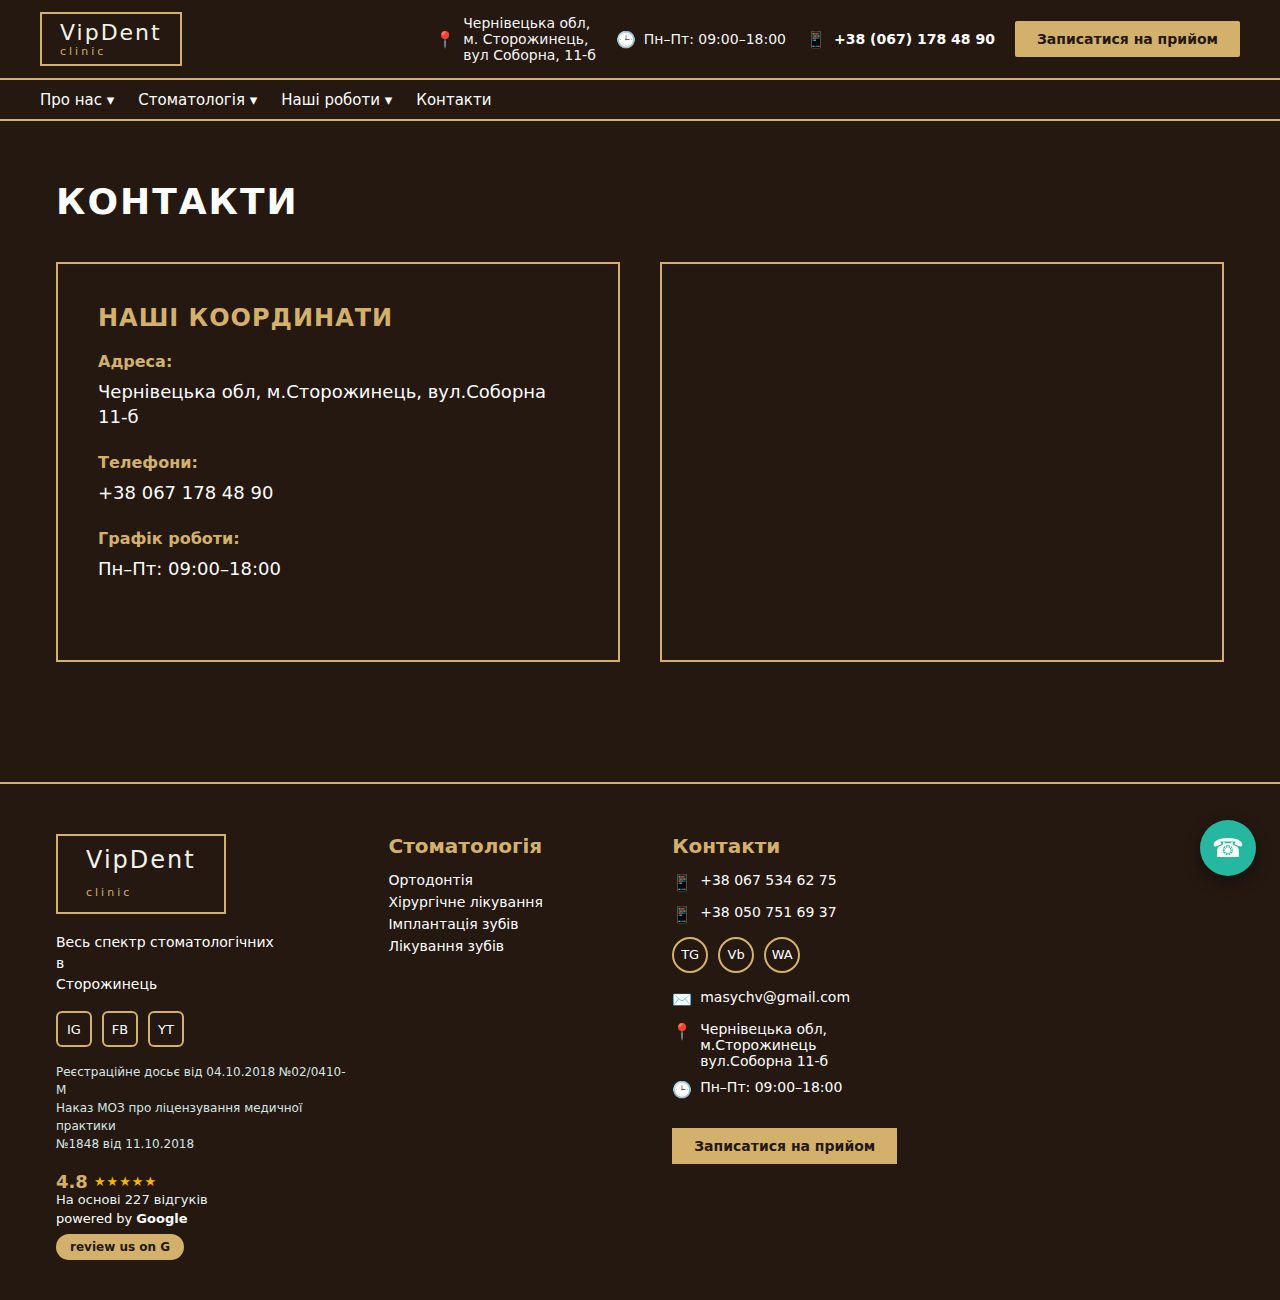
<file: contacts.html>
<!DOCTYPE html>
<html lang="uk">
<head>
    <meta charset="UTF-8">
    <title>Контакти | VipDent</title>
    <meta name="viewport" content="width=device-width, initial-scale=1">
    <link rel="stylesheet" href="styles.css">
</head>
<body>

<header class="site-header">
    <!-- Верхняя полоска -->
    <div class="top-bar">
        <div class="container top-bar-inner">
            <div class="logo">
                <span class="logo-box">VipDent<br><span class="logo-sub">clinic</span></span>
            </div>

            <div class="top-info">
                <div class="top-item">
                    <span class="icon">📍</span>
                    <div class="top-text">
                        <div>Чернівецька обл,</div>
                        <div>м. Сторожинець,</div>
                        <div>вул Соборна, 11-б</div>
                    </div>
                </div>

                <div class="top-item">
                    <span class="icon">🕒</span>
                    <div class="top-text">
                        <div>Пн–Пт: 09:00–18:00</div>
                    </div>
                </div>

                <div class="top-item phone-item">
                    <span class="icon">📱</span>
                    <a href="tel:+380671784890" class="phone">
                        +38 (067) 178 48 90
                    </a>
                </div>

                <div class="top-item">
                    <a href="#" class="btn-primary">Записатися на прийом</a>
                </div>
            </div>
        </div>
    </div>

    <!-- Нижнее меню -->
    <nav class="main-nav">
        <div class="container nav-inner">
            <ul class="nav-menu">
                <li><a href="#about-us">Про нас ▾</a></li>
                <li><a href="#dentistry">Стоматологія ▾</a></li>
                <li><a href="#our-works">Наші роботи ▾</a></li>
                <li><a href="contacts.html">Контакти</a></li>
            </ul>
        </div>
    </nav>
</header>

<main>
    <section class="contacts-page-section">
        <div class="container">
            <h1 class="section-title" style="padding: 60px 0 40px;">Контакти</h1>
            
            <div class="contacts-grid">
                <div class="contacts-info-block">
                    <h2>Наші координати</h2>
                    
                    <div class="contacts-info-item">
                        <h3 class="contacts-info-label">Адреса:</h3>
                        <p class="contacts-info-value">Чернівецька обл, м.Сторожинець, вул.Соборна 11-б</p>
                    </div>

                    <div class="contacts-info-item">
                        <h3 class="contacts-info-label">Телефони:</h3>
                        <p class="contacts-info-value">
                            <a href="tel:+380671784890">+38 067 178 48 90</a>
                        </p>
                    </div>

                    <div class="contacts-info-item">
                        <h3 class="contacts-info-label">Графік роботи:</h3>
                        <p class="contacts-info-value">
                            Пн–Пт: 09:00–18:00<br>
                        </p>
                    </div>
                </div>

                <div class="contacts-map">
                    <div class="contacts-map-placeholder">
                        <iframe
                                src="https://www.google.com/maps/embed?pb=!1m18!1m12!1m3!1d2661.205958548975!2d25.719220777305026!3d48.1641116712465!2m3!1f0!2f0!3f0!3m2!1i1024!2i768!4f13.1!3m3!1m2!1s0x47341bcbc1490029%3A0x64fc28e37f9da72f!2sSoborna%20St%2C%2011%D0%B1%2C%20Storozhynets&#39;%2C%20Chernivets&#39;ka%20oblast%2C%2059000!5e0!3m2!1sen!2sua!4v1772539188251!5m2!1sen!2sua"
                                width="100%"
                                height="100%"
                                style="border:0; border-radius: 12px;"
                                allowfullscreen=""
                                loading="lazy"
                                referrerpolicy="no-referrer-when-downgrade">
                        </iframe>
                    </div>
                </div>
            </div>
        </div>
    </section>
</main>

<!-- ФУТЕР -->
<footer class="site-footer">
    <div class="container footer-inner">

        <!-- Колонка бренда -->
        <div class="footer-col footer-col-brand">
            <div class="footer-logo-box">
                VipDent<br><span class="logo-sub">clinic</span>
            </div>

            <p class="footer-text-main">
                Весь спектр стоматологічних<br>
                в<br>
                Сторожинець
            </p>

            <div class="footer-socials">
                <a href="#" class="footer-social-icon">IG</a>
                <a href="#" class="footer-social-icon">FB</a>
                <a href="#" class="footer-social-icon">YT</a>
            </div>

            <p class="footer-small-text">
                Реєстраційне досьє від 04.10.2018 №02/0410-М<br>
                Наказ МОЗ про ліцензування медичної практики<br>
                №1848 від 11.10.2018
            </p>

            <div class="footer-rating">
                <div class="footer-rating-line">
                    <span class="footer-rating-score">4.8</span>
                    <span class="footer-stars">★★★★★</span>
                </div>
                <div class="footer-rating-sub">На основі 227 відгуків</div>
                <div class="footer-rating-powered">powered by <span class="google-text">Google</span></div>
                <a href="#" class="footer-rating-btn">review us on G</a>
            </div>
        </div>

        <!-- Колонка "Стоматологія" -->
        <div class="footer-col">
            <h3 class="footer-title">Стоматологія</h3>
            <ul class="footer-list">
                <li><a href="orthodontics.html" style="color: inherit; text-decoration: none;">Ортодонтія</a></li>
                <li><a href="surgery.html" style="color: inherit; text-decoration: none;">Хірургічне лікування</a></li>
                <li><a href="implantation.html" style="color: inherit; text-decoration: none;">Імплантація зубів</a></li>
                <li><a href="treatment.html" style="color: inherit; text-decoration: none;">Лікування зубів</a></li>
            </ul>
        </div>

        <!-- Колонка "Контакти" -->
        <div class="footer-col footer-col-contacts">
            <h3 class="footer-title">Контакти</h3>

            <div class="footer-contact-item">
                <span class="footer-contact-icon">📱</span>
                <span>+38 067 534 62 75</span>
            </div>
            <div class="footer-contact-item">
                <span class="footer-contact-icon">📱</span>
                <span>+38 050 751 69 37</span>
            </div>

            <div class="footer-contact-messengers">
                <a href="#" class="footer-messenger">TG</a>
                <a href="#" class="footer-messenger">Vb</a>
                <a href="#" class="footer-messenger">WA</a>
            </div>

            <div class="footer-contact-item">
                <span class="footer-contact-icon">✉️</span>
                <span>masychv@gmail.com</span>
            </div>

            <div class="footer-contact-item">
                <span class="footer-contact-icon">📍</span>
                <span>Чернівецька обл, м.Сторожинець <br>вул.Соборна 11-б</span>
            </div>

            <div class="footer-contact-item">
                <span class="footer-contact-icon">🕒</span>
                <span>
                    Пн–Пт: 09:00–18:00<br>
                </span>
            </div>

            <a href="#" class="btn-footer-appointment">
                Записатися на прийом
            </a>
        </div>

    </div>

    <a href="tel:+380671304827" class="floating-call" aria-label="Зателефонувати">
        ☎
    </a>
</footer>

<!-- Модальне вікно для запису -->
<div id="appointment-modal" class="modal">
    <div class="modal-content">
        <span class="close-button">&times;</span>
        <h2 class="modal-title">Записатися на прийом</h2>
        <form class="appointment-form">
            <div class="form-group">
                <label for="name">Ваше ім'я</label>
                <input type="text" id="name" name="name" placeholder="Введіть ваше ім'я" required>
            </div>
            <div class="form-group">
                <label for="phone">Номер телефону</label>
                <input type="tel" id="phone" name="phone" placeholder="+38 (0__) ___ __ __" required>
            </div>
            <div class="form-group">
                <label for="service">Послуга</label>
                <select id="service" name="service">
                    <option value="consultation">Консультація</option>
                    <option value="orthodontics">Ортодонтія</option>
                    <option value="surgery">Хірургічне лікування</option>
                    <option value="implantation">Імплантація</option>
                    <option value="treatment">Лікування зубів</option>
                </select>
            </div>
            <div class="form-group">
                <label for="message">Повідомлення (необов'язково)</label>
                <textarea id="message" name="message" rows="3" placeholder="Ваші побажання або симптоми"></textarea>
            </div>
            <button type="submit" class="btn-primary submit-btn">Відправити запит</button>
        </form>
    </div>
</div>

<script>
    document.addEventListener('DOMContentLoaded', function() {
        const modal = document.getElementById('appointment-modal');
        const closeBtn = document.querySelector('.close-button');
        const appointmentBtns = document.querySelectorAll('.btn-primary, .btn-secondary, .btn-footer-appointment');

        appointmentBtns.forEach(btn => {
            if (btn.innerText.toLowerCase().includes('записатися') || btn.classList.contains('doctor-btn')) {
                btn.addEventListener('click', function(e) {
                    e.preventDefault();
                    modal.style.display = 'block';
                    document.body.style.overflow = 'hidden'; // Заборонити прокрутку фону
                });
            }
        });

        closeBtn.addEventListener('click', function() {
            modal.style.display = 'none';
            document.body.style.overflow = 'auto';
        });

        window.addEventListener('click', function(e) {
            if (e.target === modal) {
                modal.style.display = 'none';
                document.body.style.overflow = 'auto';
            }
        });
    });
</script>

</body>
</html>
</file>
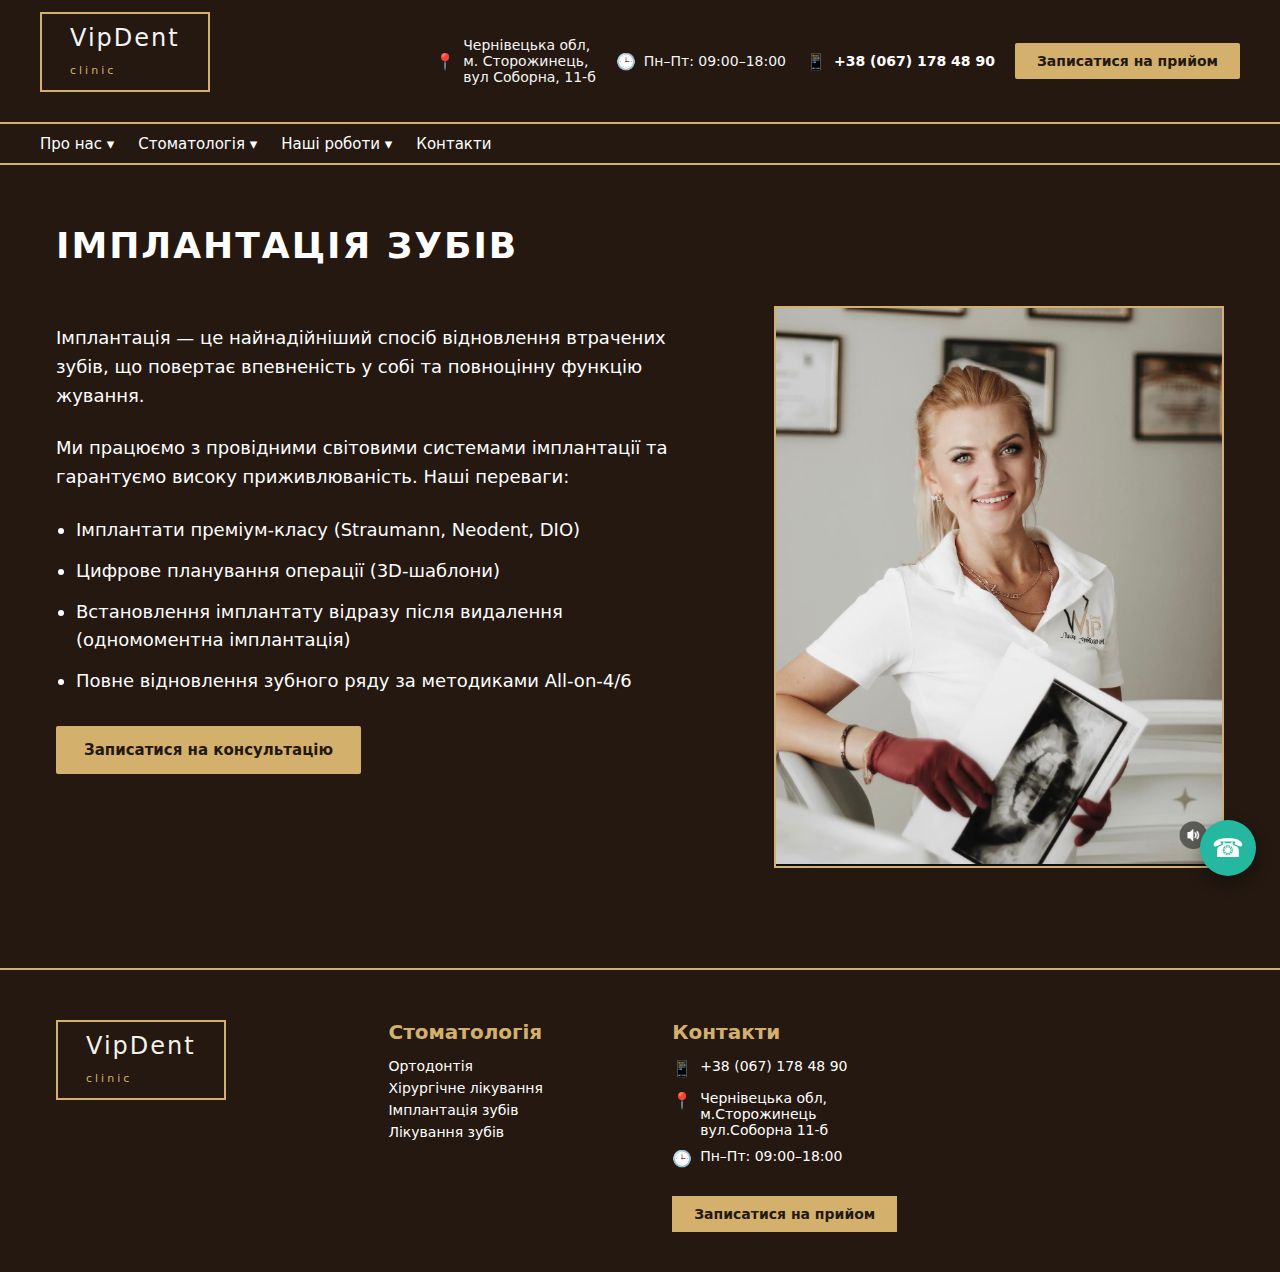
<file: implantation.html>
<!DOCTYPE html>
<html lang="uk">
<head>
    <meta charset="UTF-8">
    <title>Імплантація зубів - VipDent</title>
    <meta name="viewport" content="width=device-width, initial-scale=1">
    <link rel="stylesheet" href="styles.css">
</head>
<body>

<div id="header-placeholder"></div>
<main>
    <section class="service-detail-section">
        <div class="container">
            <h1 class="section-title">Імплантація зубів</h1>
            <div class="service-detail-content">
                <div class="service-detail-text">
                    <p>Імплантація — це найнадійніший спосіб відновлення втрачених зубів, що повертає впевненість у собі та повноцінну функцію жування.</p>
                    <p>Ми працюємо з провідними світовими системами імплантації та гарантуємо високу приживлюваність. Наші переваги:</p>
                    <ul>
                        <li>Імплантати преміум-класу (Straumann, Neodent, DIO)</li>
                        <li>Цифрове планування операції (3D-шаблони)</li>
                        <li>Встановлення імплантату відразу після видалення (одномоментна імплантація)</li>
                        <li>Повне відновлення зубного ряду за методиками All-on-4/6</li>
                    </ul>
                    <a href="#" class="btn-secondary">Записатися на консультацію</a>
                </div>
                <div class="service-detail-image">
                    <img src="images/IMG_0556.jpg" alt="Імплантація зубів">
                </div>
            </div>
        </div>
    </section>
</main>
<div id="footer-placeholder"></div>

<script src="components.js"></script>
</body>
</html>
</file>
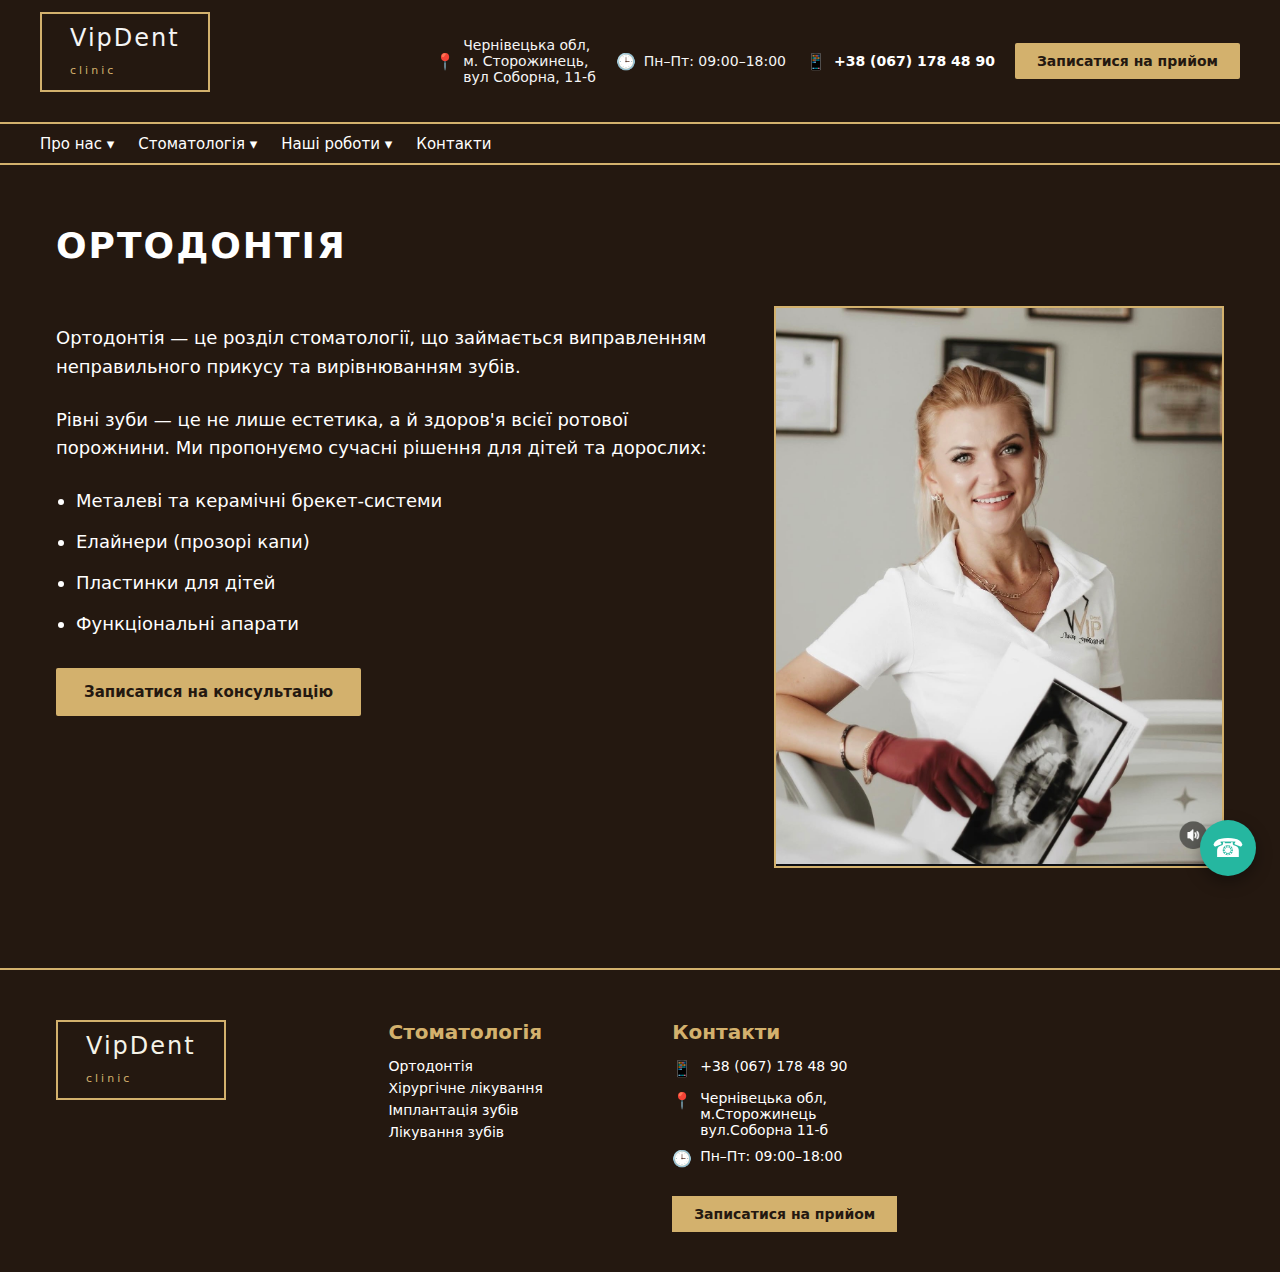
<file: orthodontics.html>
<!DOCTYPE html>
<html lang="uk">
<head>
    <meta charset="UTF-8">
    <title>Ортодонтія - VipDent</title>
    <meta name="viewport" content="width=device-width, initial-scale=1">
    <link rel="stylesheet" href="styles.css">
</head>
<body>

<div id="header-placeholder"></div>

<main>
    <section class="service-detail-section">
        <div class="container">
            <h1 class="section-title">Ортодонтія</h1>
            <div class="service-detail-content">
                <div class="service-detail-text">
                    <p>Ортодонтія — це розділ стоматології, що займається виправленням неправильного прикусу та вирівнюванням зубів.</p>
                    <p>Рівні зуби — це не лише естетика, а й здоров'я всієї ротової порожнини. Ми пропонуємо сучасні рішення для дітей та дорослих:</p>
                    <ul>
                        <li>Металеві та керамічні брекет-системи</li>
                        <li>Елайнери (прозорі капи)</li>
                        <li>Пластинки для дітей</li>
                        <li>Функціональні апарати</li>
                    </ul>
                    <a href="#" class="btn-secondary">Записатися на консультацію</a>
                </div>
                <div class="service-detail-image">
                    <img src="images/IMG_0556.jpg" alt="Ортодонтія">
                </div>
            </div>
        </div>
    </section>
</main>

<div id="footer-placeholder"></div>

<script src="components.js"></script>
</body>
</html>
</file>
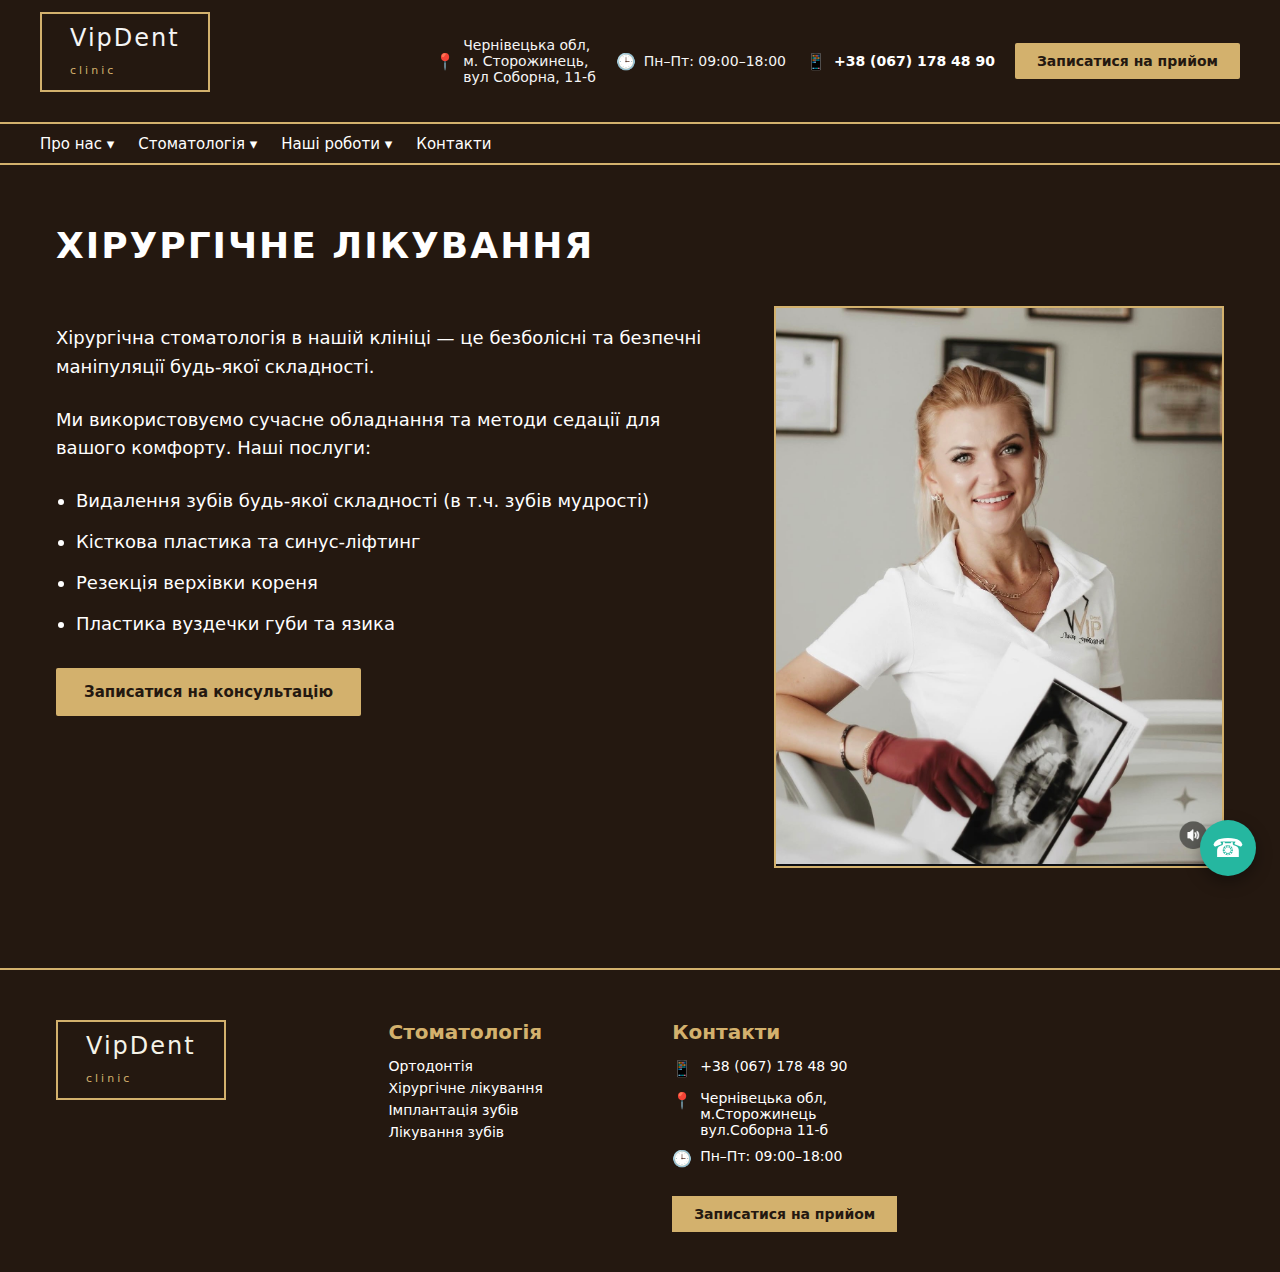
<file: surgery.html>
<!DOCTYPE html>
<html lang="uk">
<head>
    <meta charset="UTF-8">
    <title>Хірургічне лікування - VipDent</title>
    <meta name="viewport" content="width=device-width, initial-scale=1">
    <link rel="stylesheet" href="styles.css">
</head>
<body>

<div id="header-placeholder"></div>

<main>
    <section class="service-detail-section">
        <div class="container">
            <h1 class="section-title">Хірургічне лікування</h1>
            <div class="service-detail-content">
                <div class="service-detail-text">
                    <p>Хірургічна стоматологія в нашій клініці — це безболісні та безпечні маніпуляції будь-якої складності.</p>
                    <p>Ми використовуємо сучасне обладнання та методи седації для вашого комфорту. Наші послуги:</p>
                    <ul>
                        <li>Видалення зубів будь-якої складності (в т.ч. зубів мудрості)</li>
                        <li>Кісткова пластика та синус-ліфтинг</li>
                        <li>Резекція верхівки кореня</li>
                        <li>Пластика вуздечки губи та язика</li>
                    </ul>
                    <a href="#" class="btn-secondary">Записатися на консультацію</a>
                </div>
                <div class="service-detail-image">
                    <img src="images/IMG_0556.jpg" alt="Хірургічне лікування">
                </div>
            </div>
        </div>
    </section>
</main>

<div id="footer-placeholder"></div>

<script src="components.js"></script>
</body>
</html>
</file>
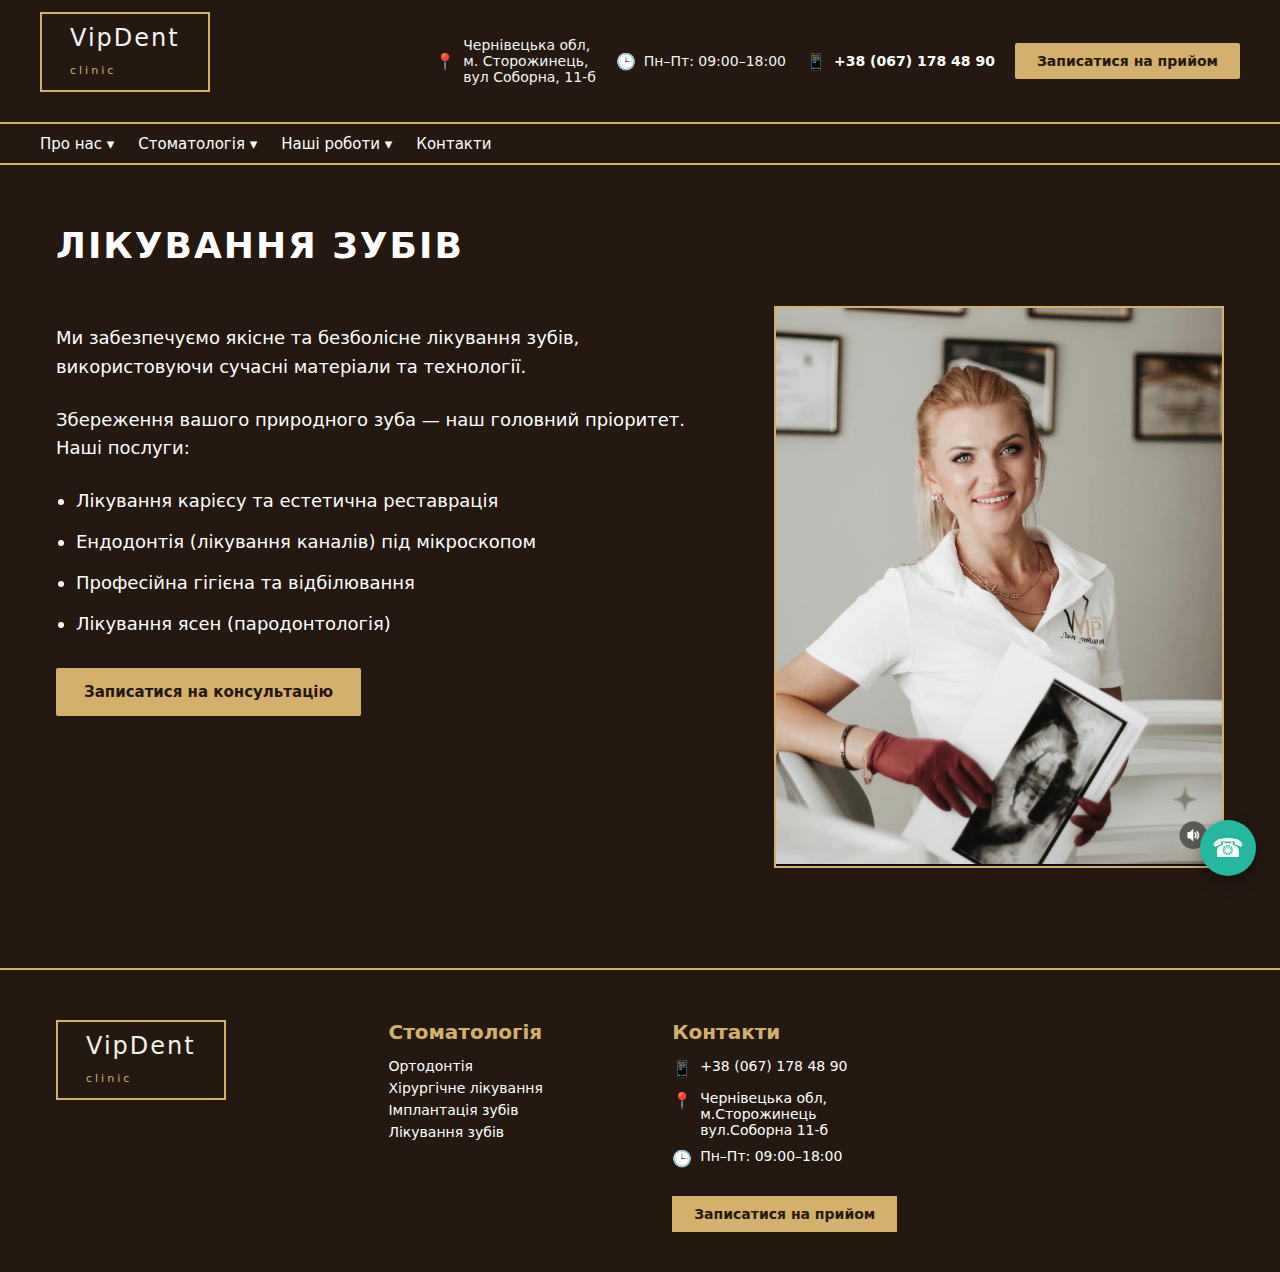
<file: treatment.html>
<!DOCTYPE html>
<html lang="uk">
<head>
    <meta charset="UTF-8">
    <title>Лікування зубів - VipDent</title>
    <meta name="viewport" content="width=device-width, initial-scale=1">
    <link rel="stylesheet" href="styles.css">
</head>
<body>

<div id="header-placeholder"></div>

<main>
    <section class="service-detail-section">
        <div class="container">
            <h1 class="section-title">Лікування зубів</h1>
            <div class="service-detail-content">
                <div class="service-detail-text">
                    <p>Ми забезпечуємо якісне та безболісне лікування зубів, використовуючи сучасні матеріали та технології.</p>
                    <p>Збереження вашого природного зуба — наш головний пріоритет. Наші послуги:</p>
                    <ul>
                        <li>Лікування карієсу та естетична реставрація</li>
                        <li>Ендодонтія (лікування каналів) під мікроскопом</li>
                        <li>Професійна гігієна та відбілювання</li>
                        <li>Лікування ясен (пародонтологія)</li>
                    </ul>
                    <a href="#" class="btn-secondary">Записатися на консультацію</a>
                </div>
                <div class="service-detail-image">
                    <img src="images/IMG_0556.jpg" alt="Лікування зубів">
                </div>
            </div>
        </div>
    </section>
</main>

<div id="footer-placeholder"></div>

<script src="components.js"></script>
</body>
</html>
</file>
<file: styles.css>
/* ---------- RESET ---------- */

*,
*::before,
*::after {
    box-sizing: border-box;
}

html {
    scroll-behavior: smooth;
    scroll-padding-top: 150px; /* Висота прилипаючого хедера */
}

body {
    margin: 0;
    font-family: system-ui, -apple-system, BlinkMacSystemFont, "Segoe UI", sans-serif;
    color: #ffffff;
    background-color: #000;
}

.container {
    width: 100%;
    max-width: 1200px;
    margin: 0 auto;
    padding: 0 16px;
}

/* ---------- HEADER ---------- */

.site-header {
    position: sticky;
    top: 0;
    z-index: 1000;
}

.top-bar {
    background-color: #241810; /* Коричневий */
    color: #f5f5f5;
    font-size: 14px;
    border-bottom: 2px solid #d3b16d;
}

.top-bar-inner {
    display: flex;
    align-items: center;
    justify-content: space-between;
    padding: 12px 0;
    gap: 24px;
}

.logo-box {
    display: inline-flex;
    flex-direction: column;
    justify-content: center;
    padding: 6px 18px;
    border: 2px solid #d3b16d;
    font-size: 22px;
    letter-spacing: 2px;
    color: #f5f3e8;
}

.logo-sub {
    font-size: 11px;
    letter-spacing: 3px;
    text-transform: lowercase;
    color: #d3b16d;
}

.top-info {
    display: flex;
    align-items: center;
    justify-content: flex-end;
    flex: 1;
    gap: 20px;
    flex-wrap: wrap;
}

.top-item {
    display: inline-flex;
    align-items: center;
    gap: 8px;
    white-space: nowrap;
}

.icon {
    font-size: 16px;
}

.phone-item .phone {
    color: #ffffff;
    font-weight: 600;
    text-decoration: none;
}

.phone-item .phone:hover {
    text-decoration: underline;
}

.social-circle {
    display: inline-flex;
    align-items: center;
    justify-content: center;
    width: 32px;
    height: 32px;
    border-radius: 50%;
    border: 1px solid #ffffff;
    font-size: 11px;
    text-decoration: none;
    color: #ffffff;
}

.btn-primary {
    display: inline-block;
    padding: 10px 22px;
    background-color: #d3b16d; /* Золотий */
    color: #241810; /* Коричневий */
    font-weight: 600;
    border-radius: 2px;
    text-decoration: none;
}

/* ---------- НАВИГАЦИЯ ---------- */

.main-nav {
    background-color: #241810; /* Темно-коричневий */
    color: #ffffff;
    border-bottom: 2px solid #d3b16d;
}

.nav-inner {
    display: flex;
    align-items: center;
    justify-content: flex-start;
    padding: 10px 0;
}

.nav-menu {
    list-style: none;
    margin: 0;
    padding: 0;
    display: flex;
    gap: 24px;
}

.nav-menu a {
    color: #ffffff;
    text-decoration: none;
    font-size: 15px;
}

.nav-menu a:hover {
    text-decoration: underline;
}

.section-divider {
    height: 2px;
    background-color: #d3b16d; /* Золотий */
    margin: 0;
}

/* ---------- НОВІ СЕКЦІЇ (ЗОЛОТИЙ ТА КОРИЧНЕВИЙ) ---------- */

.certificates-section {
    background-color: #241810; /* Коричневий */
    color: #d3b16d; /* Золотий */
    padding: 60px 0 20px;
    text-align: center;
}

.section-title {
    margin: 0;
    font-size: 36px;
    text-transform: uppercase;
    letter-spacing: 2px;
}

.horizontal-scroll-section {
    background-color: #241810; /* Коричневий */
    padding: 20px 0 60px;
}

.works-section {
    background-color: #241810; /* Коричневий */
    color: #d3b16d; /* Золотий */
    padding: 60px 0 20px;
    text-align: center;
    border-top: 2px solid #d3b16d;
}

.works-scroll {
    border-bottom: 2px solid #d3b16d;
}

.horizontal-scroll-container {
    display: flex;
    overflow-x: auto;
    gap: 20px;
    padding: 20px;
    scroll-behavior: smooth;
    -webkit-overflow-scrolling: touch;
}

/* Скроллбар для контейнера */
.horizontal-scroll-container {
    scrollbar-width: auto; /* Для Firefox: auto вместо thin, чтобы был заметнее */
    scrollbar-color: #d3b16d #1a110a; /* Для Firefox */
}

.horizontal-scroll-container::-webkit-scrollbar {
    height: 12px; /* Увеличил высоту с 8px */
}

.horizontal-scroll-container::-webkit-scrollbar-track {
    background: #1a110a; /* Более темный фон для контраста с золотым скроллом */
    border-radius: 6px;
}

.horizontal-scroll-container::-webkit-scrollbar-thumb {
    background: #d3b16d;
    border-radius: 6px;
    border: 2px solid #1a110a; /* Добавил рамку вокруг скролла, чтобы он "отделялся" */
}

.horizontal-scroll-container::-webkit-scrollbar-thumb:hover {
    background: #e5c380; /* Светлее при наведении */
}

.scroll-item {
    flex: 0 0 auto;
    width: 300px;
    height: 400px;
    border: 2px solid #d3b16d;
    overflow: hidden;
    background-color: #000;
}

.scroll-item img {
    width: 100%;
    height: 100%;
    object-fit: cover;
    transition: transform 0.3s ease;
}

.scroll-item:hover img {
    transform: scale(1.05);
}

/* ---------- HERO / ВРАЧ ---------- */

.hero {
    background-color: #241810; /* Коричневий замість чорного */
    color: #ffffff;
}

.hero-doctor-inner {
    display: flex;
    flex-wrap: wrap;
    align-items: flex-start;
    gap: 40px;
    padding: 40px 0 60px;
}

.doctor-photo img {
    display: block;
    max-width: 328px;
    width: 100%;
    height: auto;
    border: 2px solid #d3b16d; /* Золота рамка для фото */
}

.doctor-info {
    flex: 1;
    min-width: 260px;
}

.doctor-name {
    margin: 0 0 16px;
    font-size: 32px;
    letter-spacing: 2px;
    color: #d3b16d; /* Золоте ім'я */
}

.doctor-position,
.doctor-extra,
.doctor-description {
    margin: 0 0 16px;
    line-height: 1.5;
    font-size: 15px;
    color: #ffffff;
}

.btn-secondary {
    display: inline-block;
    padding: 12px 28px;
    background-color: #d3b16d; /* Золотий */
    color: #241810; /* Коричневий */
    border-radius: 2px;
    text-decoration: none;
    font-weight: 600;
    font-size: 15px;
}

.btn-secondary:hover {
    filter: brightness(1.05);
}

/* ---------- СЕКТОР "СТОМАТОЛОГІЯ" ---------- */

.services-dentistry {
    position: relative;
    color: #ffffff;
    background-image: url("images/dentistry-bg.jpg"); /* свой фон */
    background-size: cover;
    background-position: center;
    overflow: hidden;
    border-top: 2px solid #d3b16d;
    border-bottom: 2px solid #d3b16d;
}

.services-dentistry::before {
    content: "";
    position: absolute;
    inset: 0;
    background: rgba(61, 43, 31, 0.85); /* Коричневий напівпрозорий фон */
}

.services-dentistry-inner {
    position: relative;
    z-index: 1;
    display: flex;
    flex-direction: column;
    align-items: center;
    gap: 40px;
    padding: 60px 0 80px;
}

.services-title {
    margin: 0;
    font-size: 40px;
    font-weight: 600;
    color: #d3b16d; /* Золотий заголовок */
    text-align: center;
}

.services-dentistry-content {
    width: 100%;
}

.services-grid {
    display: grid;
    grid-template-columns: repeat(3, minmax(0, 1fr));
    gap: 24px;
}

.service-card {
    display: flex;
    align-items: center;
    gap: 14px;
    padding: 20px 22px;
    background-color: #f5f3e8; /* Світло-бежевий */
    color: #241810; /* Коричневий текст */
    font-size: 16px;
    border: 2px solid #d3b16d;
}

.service-card-icon {
    flex: 0 0 auto;
    width: 30px;
    height: 30px;
    border-radius: 4px;
    border: 2px solid #d3b16d;
    display: flex;
    align-items: center;
    justify-content: center;
    font-size: 18px;
    color: #241810;
    line-height: 1;
}

.service-card-text {
    font-weight: 500;
}

.service-card-all {
    background-color: #241810; /* Коричневий */
    color: #d3b16d; /* Золотий */
    justify-content: center;
}

.service-card-all-text {
    font-weight: 600;
    font-size: 18px;
}

/* ---------- ФУТЕР ---------- */

.site-footer {
    background-color: #241810; /* Коричневий */
    color: #ffffff;
    padding: 50px 0 40px;
    position: relative;
    border-top: 2px solid #d3b16d;
}

.footer-inner {
    display: grid;
    grid-template-columns: 1.2fr 1fr 1fr 1.1fr;
    gap: 40px;
    align-items: flex-start;
}

.footer-col {
    font-size: 14px;
}

.footer-col-brand {
    max-width: 320px;
}

.footer-logo-box {
    display: inline-block;
    padding: 10px 28px;
    border: 2px solid #d3b16d;
    font-size: 24px;
    letter-spacing: 2px;
    margin-bottom: 18px;
    color: #f5f3e8;
}

.footer-text-main {
    margin: 0 0 16px;
    line-height: 1.5;
}

.footer-socials {
    display: flex;
    gap: 10px;
    margin-bottom: 16px;
}

.footer-social-icon {
    width: 36px;
    height: 36px;
    border-radius: 6px;
    border: 2px solid #d3b16d;
    display: flex;
    align-items: center;
    justify-content: center;
    font-size: 13px;
    text-decoration: none;
    color: #ffffff;
}

.footer-small-text {
    margin: 0 0 18px;
    line-height: 1.5;
    font-size: 12px;
    color: #d6e6e4;
}

/* рейтинг */

.footer-rating {
    font-size: 13px;
}

.footer-rating-line {
    display: flex;
    align-items: center;
    gap: 6px;
}

.footer-rating-score {
    font-weight: 700;
    font-size: 18px;
    color: #d3b16d; /* Золотий */
}

.footer-stars {
    color: #f6b400;
    letter-spacing: 1px;
}

.footer-rating-sub {
    color: #e8f2f1;
}

.footer-rating-powered {
    margin-top: 4px;
}

.google-text {
    font-weight: 600;
}

.footer-rating-btn {
    display: inline-block;
    margin-top: 8px;
    padding: 6px 14px;
    border-radius: 999px;
    background-color: #d3b16d; /* Золотий */
    color: #241810; /* Коричневий */
    font-size: 12px;
    text-decoration: none;
    font-weight: 600;
}

/* колонки ссылок */

.footer-title {
    margin: 0 0 14px;
    font-size: 20px;
    font-weight: 600;
    color: #d3b16d; /* Золотий */
}

.footer-list {
    list-style: none;
    margin: 0;
    padding: 0;
}

.footer-list li {
    margin-bottom: 6px;
}

/* контакты */

.footer-col-contacts .footer-contact-item {
    display: flex;
    align-items: flex-start;
    gap: 8px;
    margin-bottom: 10px;
}

.footer-contact-icon {
    font-size: 16px;
    line-height: 1.4;
    color: #d3b16d; /* Золоті іконки */
}

.footer-contact-messengers {
    display: flex;
    gap: 10px;
    margin: 10px 0 16px;
}

.footer-messenger {
    width: 36px;
    height: 36px;
    border-radius: 50%;
    border: 2px solid #d3b16d; /* Золотий */
    display: flex;
    align-items: center;
    justify-content: center;
    font-size: 13px;
    text-decoration: none;
    color: #ffffff;
}

.btn-footer-appointment {
    display: inline-block;
    margin-top: 16px;
    padding: 10px 22px;
    background-color: #d3b16d; /* Золотий */
    color: #241810; /* Коричневий */
    font-weight: 600;
    text-align: center;
    text-decoration: none;
}

/* плавающая кнопка звонка */

.floating-call {
    position: fixed;
    right: 24px;
    bottom: 24px;
    width: 56px;
    height: 56px;
    border-radius: 50%;
    background-color: #25b7a0;
    display: flex;
    align-items: center;
    justify-content: center;
    text-decoration: none;
    font-size: 26px;
    color: #ffffff;
    box-shadow: 0 6px 16px rgba(0, 0, 0, 0.35);
    z-index: 200;
}

/* ---------- КОНТАКТИ (СТОРІНКА) ---------- */

.contacts-page-section {
    background-color: #241810;
    padding-bottom: 60px;
}

.contacts-grid {
    display: grid;
    grid-template-columns: 1fr 1fr;
    gap: 40px;
    margin-bottom: 60px;
}

.contacts-info-block {
    background-color: #241810;
    padding: 40px;
    border: 2px solid #d3b16d;
}

.contacts-info-block h2 {
    color: #d3b16d;
    margin-top: 0;
    text-transform: uppercase;
    letter-spacing: 1px;
}

.contacts-info-item {
    margin-bottom: 24px;
}

.contacts-info-label {
    color: #d3b16d;
    font-size: 16px;
    margin-bottom: 8px;
    font-weight: 600;
}

.contacts-info-value {
    margin: 0;
    font-size: 18px;
    line-height: 1.4;
}

.contacts-info-value a {
    color: #ffffff;
    text-decoration: none;
}

.contacts-info-value a:hover {
    text-decoration: underline;
}

.contact-page-socials {
    display: flex;
    gap: 15px;
    margin-top: 30px;
}

.contact-page-social-link {
    width: 44px;
    height: 44px;
    border: 2px solid #d3b16d;
    display: flex;
    align-items: center;
    justify-content: center;
    color: #ffffff;
    text-decoration: none;
    transition: background-color 0.3s ease;
}

.contact-page-social-link:hover {
    background-color: #d3b16d;
    color: #241810;
}

.contacts-map {
    border: 2px solid #d3b16d;
    background-color: #241810;
    min-height: 400px;
    display: flex;
    align-items: center;
    justify-content: center;
    text-align: center;
    padding: 20px;
}

.contacts-map-placeholder {
    color: #d3b16d;
}

.contacts-map-placeholder .icon {
    font-size: 50px;
    display: block;
    margin-bottom: 10px;
}

/* ---------- СТОРІНКА ПОСЛУГИ ---------- */

.service-detail-section {
    background-color: #241810;
    padding: 60px 0 100px;
}

.service-detail-content {
    display: flex;
    gap: 60px;
    align-items: flex-start;
    margin-top: 40px;
}

.service-detail-text {
    flex: 1;
    font-size: 18px;
    line-height: 1.6;
}

.service-detail-text p {
    margin-bottom: 24px;
}

.service-detail-text ul {
    margin-bottom: 30px;
    padding-left: 20px;
}

.service-detail-text li {
    margin-bottom: 12px;
}

.service-detail-image {
    flex: 0 0 450px;
}

.service-detail-image img {
    width: 100%;
    height: auto;
    border: 2px solid #d3b16d;
    display: block;
}

@media (max-width: 992px) {
    .service-detail-content {
        flex-direction: column;
        gap: 40px;
    }
    
    .service-detail-image {
        flex: none;
        width: 100%;
        max-width: 500px;
        margin: 0 auto;
    }
}

/* ---------- АДАПТИВ ---------- */

@media (max-width: 900px) {
    .top-bar-inner {
        flex-direction: column;
        align-items: flex-start;
    }

    .services-grid {
        grid-template-columns: repeat(2, minmax(0, 1fr));
    }

    .footer-inner {
        grid-template-columns: repeat(2, minmax(0, 1fr));
    }

    .contacts-grid {
        grid-template-columns: 1fr;
    }
}

@media (max-width: 768px) {
    .hero-doctor-inner {
        flex-direction: column;
        padding-top: 24px;
        padding-bottom: 40px;
    }

    .doctor-name {
        font-size: 26px;
    }

    .services-dentistry-inner {
        flex-direction: column;
        align-items: center;
        padding-top: 40px;
        padding-bottom: 60px;
    }

    .services-title {
        font-size: 32px;
    }

    .services-grid {
        grid-template-columns: 1fr;
    }

    .footer-inner {
        grid-template-columns: 1fr;
    }

    .footer-col-brand {
        max-width: none;
    }
}
/* ---------- МОДАЛЬНЕ ВІКНО ---------- */

.modal {
    display: none;
    position: fixed;
    z-index: 2000;
    left: 0;
    top: 0;
    width: 100%;
    height: 100%;
    overflow: auto;
    background-color: rgba(0, 0, 0, 0.8);
    backdrop-filter: blur(5px);
}

.modal-content {
    background-color: #241810; /* Коричневий */
    margin: 10% auto;
    padding: 40px;
    border: 2px solid #d3b16d; /* Золотий */
    width: 90%;
    max-width: 500px;
    position: relative;
    border-radius: 4px;
}

.close-button {
    color: #d3b16d;
    position: absolute;
    top: 15px;
    right: 20px;
    font-size: 30px;
    font-weight: bold;
    cursor: pointer;
}

.close-button:hover {
    color: #ffffff;
}

.modal-title {
    color: #d3b16d;
    text-align: center;
    margin-bottom: 30px;
    text-transform: uppercase;
    letter-spacing: 1px;
}

.appointment-form .form-group {
    margin-bottom: 20px;
}

.appointment-form label {
    display: block;
    margin-bottom: 8px;
    color: #d3b16d;
    font-size: 14px;
}

.appointment-form input,
.appointment-form select,
.appointment-form textarea {
    width: 100%;
    padding: 12px;
    background-color: #241810;
    border: 2px solid #d3b16d;
    color: #ffffff;
    font-family: inherit;
    border-radius: 2px;
}

.appointment-form input:focus,
.appointment-form select:focus,
.appointment-form textarea:focus {
    outline: none;
    border-color: #ffffff;
}

.submit-btn {
    width: 100%;
    margin-top: 10px;
    cursor: pointer;
    border: none;
    font-size: 16px;
    transition: background-color 0.3s;
}

.submit-btn:hover {
    background-color: #e5c380;
}

@media (max-width: 600px) {
    .modal-content {
        margin: 20% auto;
        padding: 25px;
    }
}
</file>
